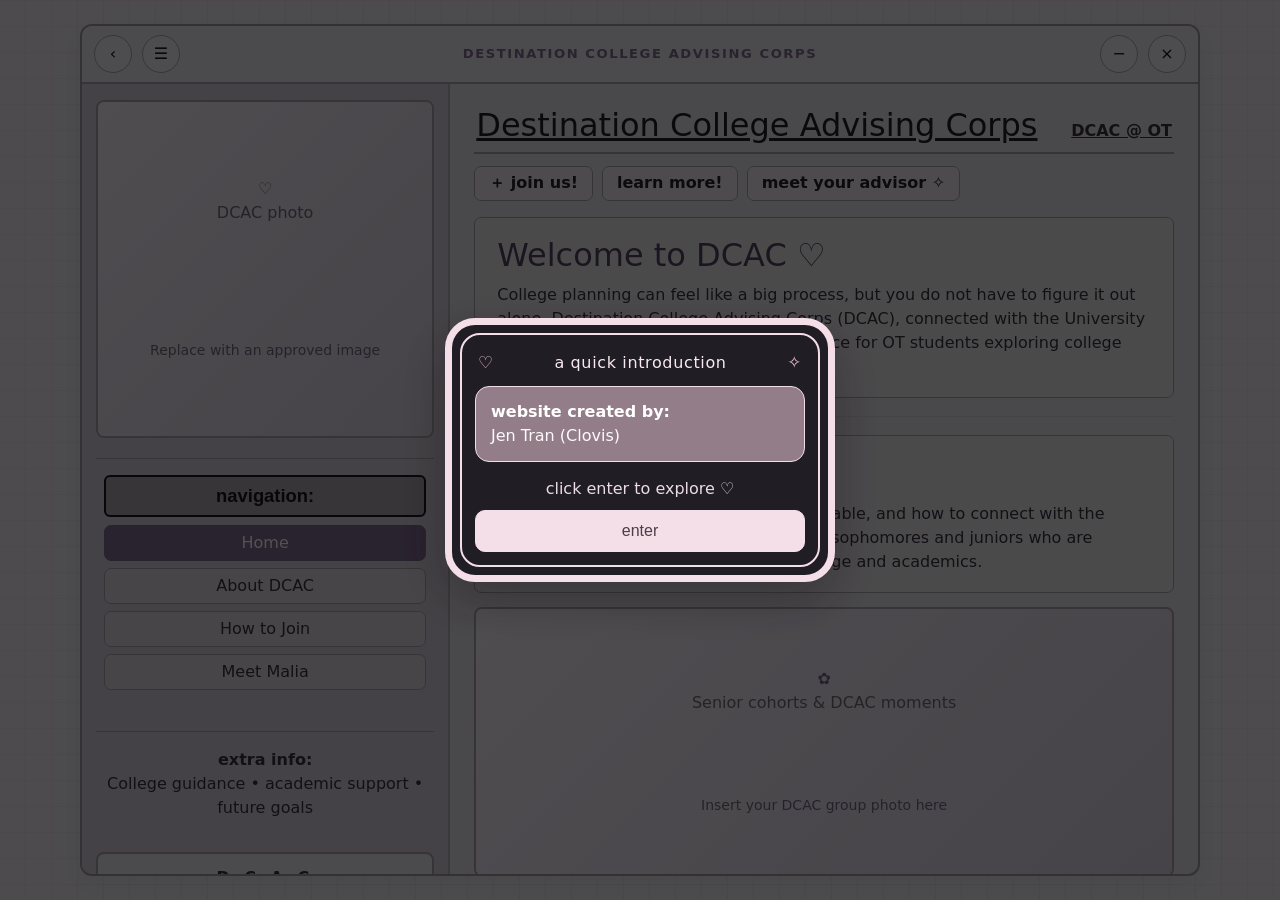
<file: index.html>
<!doctype html>
<html lang="en">
<head>
<meta charset="utf-8">
<meta name="viewport" content="width=device-width, initial-scale=1">
<title>Home | DCAC</title>
<link href="https://cdn.jsdelivr.net/npm/bootstrap@5.3.3/dist/css/bootstrap.min.css" rel="stylesheet">
<link rel="stylesheet" href="style.css">
</head>
<body>
<div class="site-window">
  <header class="window-bar">
    <div class="window-controls">
      <span class="window-circle" aria-hidden="true">‹</span>
      <span class="window-circle" aria-hidden="true">☰</span>
    </div>
    <div class="window-brand">Destination College Advising Corps</div>
    <div class="window-controls">
      <span class="window-circle" aria-hidden="true">−</span>
      <span class="window-circle" aria-hidden="true">×</span>
    </div>
  </header>
  <div class="window-body">
    
    <aside class="sidebar">
      <div class="sidebar-photo"><div class="photo-placeholder">♡<br>DCAC photo<br><small>Replace with an approved image</small></div></div>
      <div>
        <div class="side-block">
          <span class="side-heading">navigation:</span>
          <a class="side-link active" href="index.html">Home</a><a class="side-link " href="details.html">About DCAC</a><a class="side-link " href="join.html">How to Join</a><a class="side-link " href="advisor.html">Meet Malia</a>
        </div>
        <div class="side-block">
          <div class="side-note"><strong>extra info:</strong><br>College guidance • academic support • future goals</div>
        </div>
        <div class="side-stamp">D C A C</div>
      </div>
    </aside>
    <main class="main-content">
      
<div class="profile-line"><h1>Destination College Advising Corps</h1><span class="profile-tag">DCAC @ OT</span></div>
<div class="action-row">
  <a class="action-btn" href="join.html">＋ join us!</a>
  <a class="action-btn" href="details.html">learn more!</a>
  <a class="action-btn" href="advisor.html">meet your advisor ✧</a>
</div>
<section class="content-box">
  <h2>Welcome to DCAC ♡</h2>
  <p>College planning can feel like a big process, but you do not have to figure it out alone. Destination College Advising Corps (DCAC), connected with the University of California, Berkeley, is here as a resource for OT students exploring college and academic opportunities.</p>
</section>
<hr class="content-divider">
<section class="content-box">
  <h2>about the program</h2>
  <p>Learn what DCAC is, what support is available, and how to connect with the program. This website is designed for OT sophomores and juniors who are interested in getting assistance with college and academics.</p>
</section>
<div class="feature-photo"><div class="photo-placeholder">✿<br>Senior cohorts &amp; DCAC moments<br><small>Insert your DCAC group photo here</small></div></div>

      <div class="site-footer">♡ Destination College Advising Corps · University of California, Berkeley ♡</div>
    </main>
  </div>
</div>

<!-- pop up codes -->
<div class="modal fade" id="creditsModal" tabindex="-1" aria-labelledby="creditsModalLabel" aria-hidden="true">
  <div class="modal-dialog modal-dialog-centered credits-dialog">
    <div class="modal-content credits-modal">
      <div class="credits-screen">
        <div class="credits-topline">
          <span class="credits-dot">♡</span>
          <span id="creditsModalLabel">a quick introduction</span>
          <span class="credits-dot">✧</span>
        </div>
        <div class="credits-message">
          <strong>website created by:</strong><br>
          Jen Tran (Clovis)
        </div>
        <div class="credits-prompt">click enter to explore ♡</div>
        <button type="button" class="credits-enter" data-bs-dismiss="modal">enter</button>
      </div>
    </div>
  </div>
</div>
<script src="https://cdn.jsdelivr.net/npm/bootstrap@5.3.3/dist/js/bootstrap.bundle.min.js"></script>
<script>

  // pop-up whenever a visitor opens the homepage
  document.addEventListener("DOMContentLoaded", function () {
    const creditsElement = document.getElementById("creditsModal");
    if (creditsElement && window.bootstrap) {
      const creditsPopup = new bootstrap.Modal(creditsElement, {
        backdrop: true,   // clicking outside the box closes it
        keyboard: true    // or escape key can close
      });
      creditsPopup.show();
    }
  });
</script>
</body>
</html>
</file>
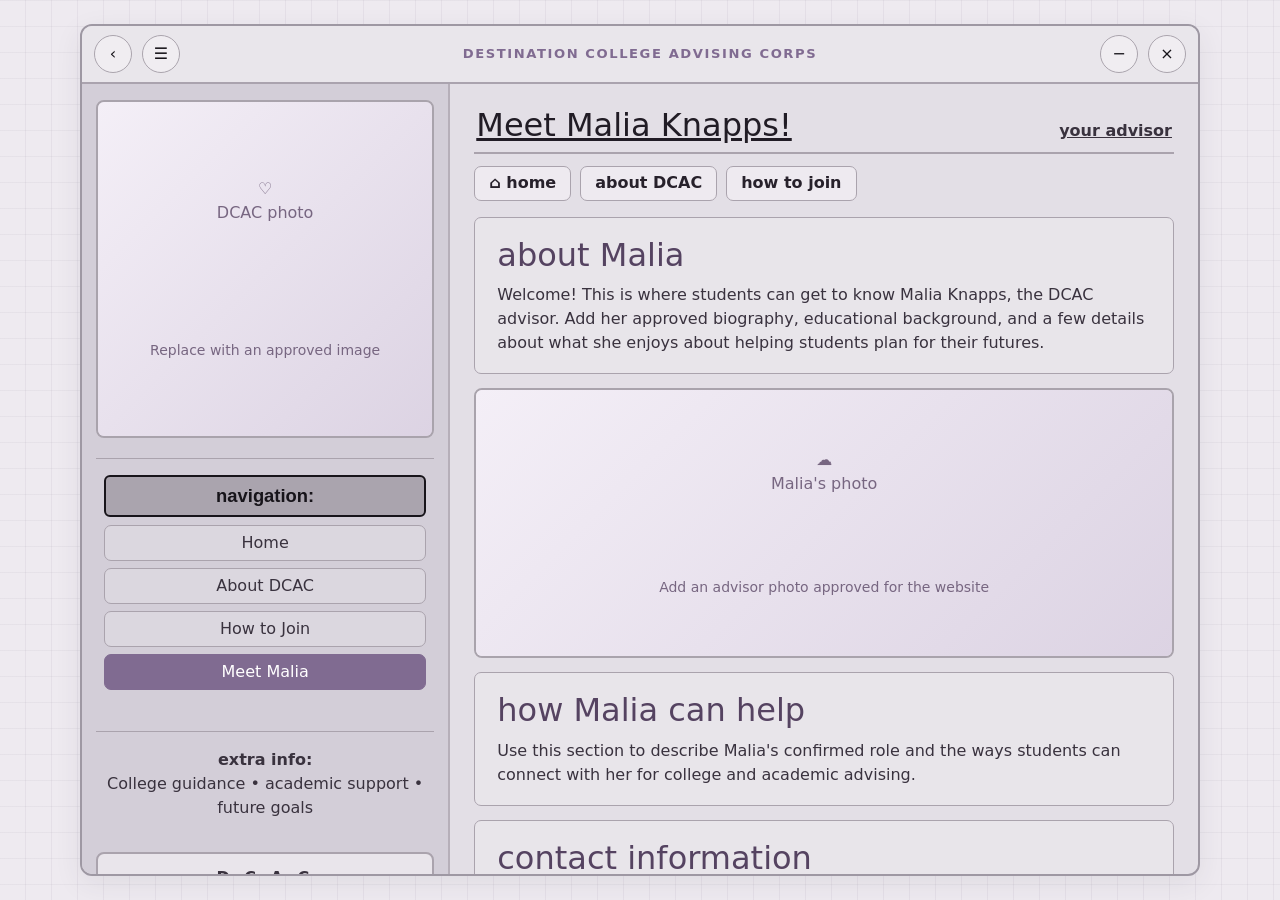
<file: advisor.html>
<!doctype html>
<html lang="en">
<head>
<meta charset="utf-8">
<meta name="viewport" content="width=device-width, initial-scale=1">
<title>Meet Malia | DCAC</title>
<link href="https://cdn.jsdelivr.net/npm/bootstrap@5.3.3/dist/css/bootstrap.min.css" rel="stylesheet">
<link rel="stylesheet" href="style.css">
</head>
<body>
<div class="site-window">
  <header class="window-bar">
    <div class="window-controls">
      <span class="window-circle" aria-hidden="true">‹</span>
      <span class="window-circle" aria-hidden="true">☰</span>
    </div>
    <div class="window-brand">Destination College Advising Corps</div>
    <div class="window-controls">
      <span class="window-circle" aria-hidden="true">−</span>
      <span class="window-circle" aria-hidden="true">×</span>
    </div>
  </header>
  <div class="window-body">
    
    <aside class="sidebar">
      <div class="sidebar-photo"><div class="photo-placeholder">♡<br>DCAC photo<br><small>Replace with an approved image</small></div></div>
      <div>
        <div class="side-block">
          <span class="side-heading">navigation:</span>
          <a class="side-link " href="index.html">Home</a><a class="side-link " href="details.html">About DCAC</a><a class="side-link " href="join.html">How to Join</a><a class="side-link active" href="advisor.html">Meet Malia</a>
        </div>
        <div class="side-block">
          <div class="side-note"><strong>extra info:</strong><br>College guidance • academic support • future goals</div>
        </div>
        <div class="side-stamp">D C A C</div>
      </div>
    </aside>
    <main class="main-content">
      
<div class="profile-line"><h1>Meet Malia Knapps!</h1><span class="profile-tag">your advisor</span></div>
<div class="action-row">
  <a class="action-btn" href="index.html">⌂ home</a>
  <a class="action-btn" href="details.html">about DCAC</a>
  <a class="action-btn" href="join.html">how to join</a>
</div>
<section class="content-box">
  <h2>about Malia</h2>
  <p>Welcome! This is where students can get to know Malia Knapps, the DCAC advisor. Add her approved biography, educational background, and a few details about what she enjoys about helping students plan for their futures.</p>
</section>
<div class="feature-photo"><div class="photo-placeholder">☁<br>Malia's photo<br><small>Add an advisor photo approved for the website</small></div></div>
<section class="content-box">
  <h2>how Malia can help</h2>
  <p>Use this section to describe Malia's confirmed role and the ways students can connect with her for college and academic advising.</p>
</section>
<section class="content-box">
  <h2>contact information</h2>
  <p><strong>Email:</strong> Add Malia's school-approved email address.</p>
  <p><strong>Where to find her:</strong> Add approved office hours, location, or contact instructions.</p>
</section>

      <div class="site-footer">♡ Destination College Advising Corps · University of California, Berkeley ♡</div>
    </main>
  </div>
</div>
<script src="https://cdn.jsdelivr.net/npm/bootstrap@5.3.3/dist/js/bootstrap.bundle.min.js"></script>
</body>
</html>
</file>
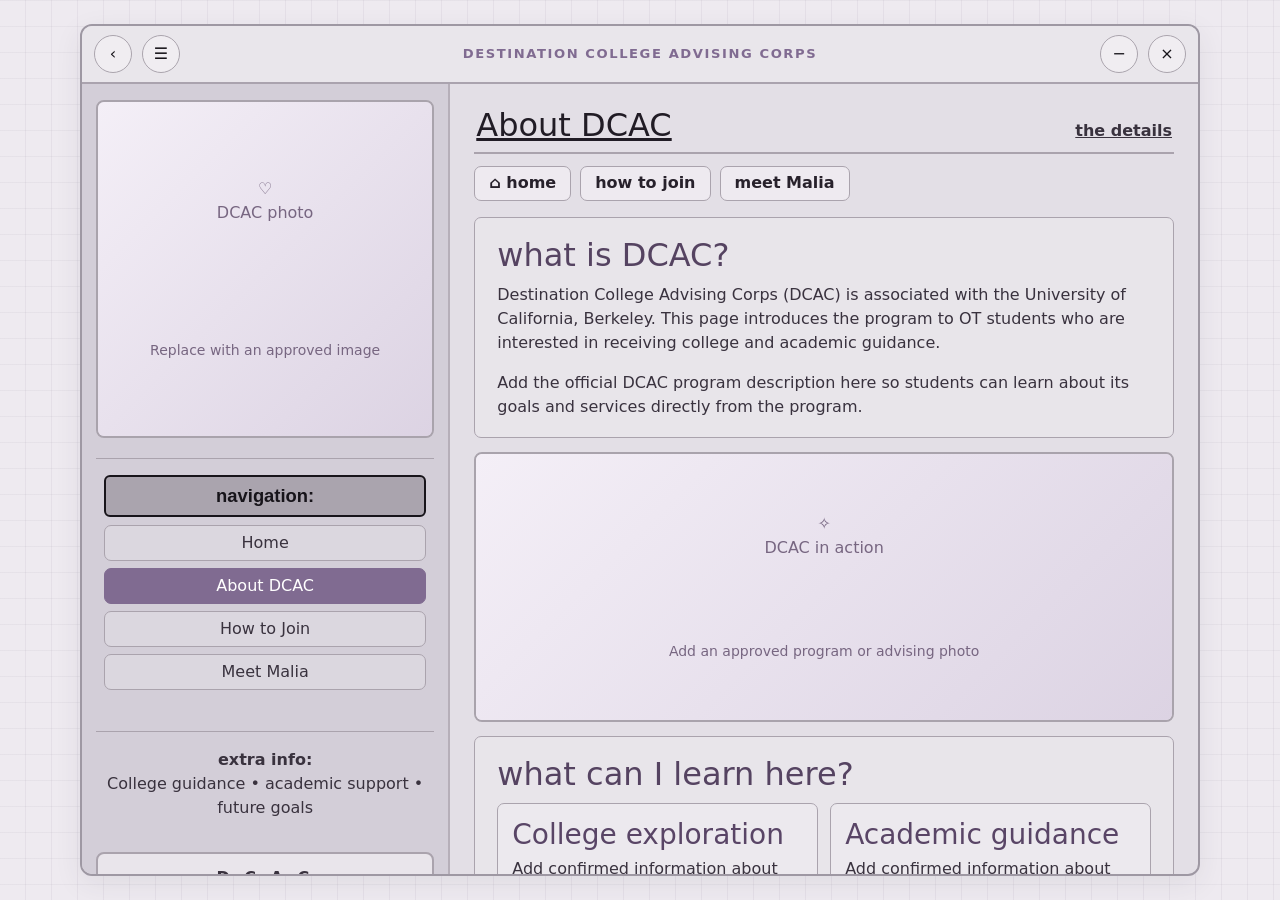
<file: details.html>
<!doctype html>
<html lang="en">
<head>
<meta charset="utf-8">
<meta name="viewport" content="width=device-width, initial-scale=1">
<title>About DCAC | DCAC</title>
<link href="https://cdn.jsdelivr.net/npm/bootstrap@5.3.3/dist/css/bootstrap.min.css" rel="stylesheet">
<link rel="stylesheet" href="style.css">
</head>
<body>
<div class="site-window">
  <header class="window-bar">
    <div class="window-controls">
      <span class="window-circle" aria-hidden="true">‹</span>
      <span class="window-circle" aria-hidden="true">☰</span>
    </div>
    <div class="window-brand">Destination College Advising Corps</div>
    <div class="window-controls">
      <span class="window-circle" aria-hidden="true">−</span>
      <span class="window-circle" aria-hidden="true">×</span>
    </div>
  </header>
  <div class="window-body">
    
    <aside class="sidebar">
      <div class="sidebar-photo"><div class="photo-placeholder">♡<br>DCAC photo<br><small>Replace with an approved image</small></div></div>
      <div>
        <div class="side-block">
          <span class="side-heading">navigation:</span>
          <a class="side-link " href="index.html">Home</a><a class="side-link active" href="details.html">About DCAC</a><a class="side-link " href="join.html">How to Join</a><a class="side-link " href="advisor.html">Meet Malia</a>
        </div>
        <div class="side-block">
          <div class="side-note"><strong>extra info:</strong><br>College guidance • academic support • future goals</div>
        </div>
        <div class="side-stamp">D C A C</div>
      </div>
    </aside>
    <main class="main-content">
      
<div class="profile-line"><h1>About DCAC</h1><span class="profile-tag">the details</span></div>
<div class="action-row">
  <a class="action-btn" href="index.html">⌂ home</a>
  <a class="action-btn" href="join.html">how to join</a>
  <a class="action-btn" href="advisor.html">meet Malia</a>
</div>
<section class="content-box">
  <h2>what is DCAC?</h2>
  <p>Destination College Advising Corps (DCAC) is associated with the University of California, Berkeley. This page introduces the program to OT students who are interested in receiving college and academic guidance.</p>
  <p>Add the official DCAC program description here so students can learn about its goals and services directly from the program.</p>
</section>
<div class="feature-photo"><div class="photo-placeholder">✧<br>DCAC in action<br><small>Add an approved program or advising photo</small></div></div>
<section class="content-box">
  <h2>what can I learn here?</h2>
  <div class="section-grid">
    <div class="mini-card"><h3>College exploration</h3><p>Add confirmed information about college research and exploration resources.</p></div>
    <div class="mini-card"><h3>Academic guidance</h3><p>Add confirmed information about academic support available through DCAC.</p></div>
    <div class="mini-card"><h3>Program information</h3><p>Explain who the program serves and how students can participate.</p></div>
    <div class="mini-card"><h3>Frequently asked questions</h3><p>Add answers to common student questions about DCAC.</p></div>
  </div>
</section>
<section class="content-box"><h2>who is this for?</h2><p>This website is intended for OT sophomores and juniors who are interested in getting assistance with college and academics.</p></section>

      <div class="site-footer">♡ Destination College Advising Corps · University of California, Berkeley ♡</div>
    </main>
  </div>
</div>
<script src="https://cdn.jsdelivr.net/npm/bootstrap@5.3.3/dist/js/bootstrap.bundle.min.js"></script>
</body>
</html>
</file>
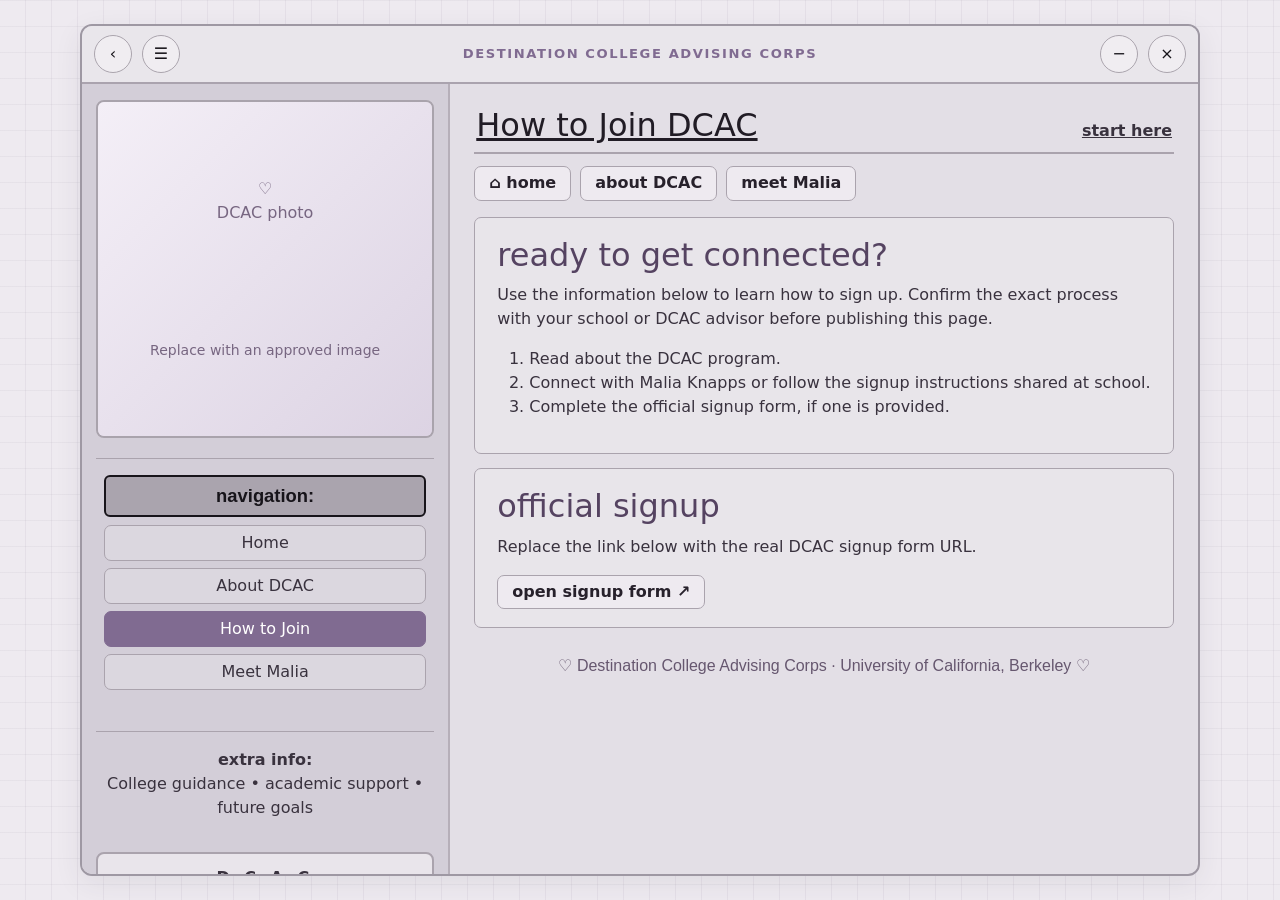
<file: join.html>
<!doctype html>
<html lang="en">
<head>
<meta charset="utf-8">
<meta name="viewport" content="width=device-width, initial-scale=1">
<title>How to Join | DCAC</title>
<link href="https://cdn.jsdelivr.net/npm/bootstrap@5.3.3/dist/css/bootstrap.min.css" rel="stylesheet">
<link rel="stylesheet" href="style.css">
</head>
<body>
<div class="site-window">
  <header class="window-bar">
    <div class="window-controls">
      <span class="window-circle" aria-hidden="true">‹</span>
      <span class="window-circle" aria-hidden="true">☰</span>
    </div>
    <div class="window-brand">Destination College Advising Corps</div>
    <div class="window-controls">
      <span class="window-circle" aria-hidden="true">−</span>
      <span class="window-circle" aria-hidden="true">×</span>
    </div>
  </header>
  <div class="window-body">
    
    <aside class="sidebar">
      <div class="sidebar-photo"><div class="photo-placeholder">♡<br>DCAC photo<br><small>Replace with an approved image</small></div></div>
      <div>
        <div class="side-block">
          <span class="side-heading">navigation:</span>
          <a class="side-link " href="index.html">Home</a><a class="side-link " href="details.html">About DCAC</a><a class="side-link active" href="join.html">How to Join</a><a class="side-link " href="advisor.html">Meet Malia</a>
        </div>
        <div class="side-block">
          <div class="side-note"><strong>extra info:</strong><br>College guidance • academic support • future goals</div>
        </div>
        <div class="side-stamp">D C A C</div>
      </div>
    </aside>
    <main class="main-content">
      
<div class="profile-line"><h1>How to Join DCAC</h1><span class="profile-tag">start here</span></div>
<div class="action-row">
  <a class="action-btn" href="index.html">⌂ home</a>
  <a class="action-btn" href="details.html">about DCAC</a>
  <a class="action-btn" href="advisor.html">meet Malia</a>
</div>
<section class="content-box">
  <h2>ready to get connected?</h2>
  <p>Use the information below to learn how to sign up. Confirm the exact process with your school or DCAC advisor before publishing this page.</p>
  <ol>
    <li>Read about the DCAC program.</li>
    <li>Connect with Malia Knapps or follow the signup instructions shared at school.</li>
    <li>Complete the official signup form, if one is provided.</li>
  </ol>
</section>

<section class="content-box"><h2>official signup</h2><p>Replace the link below with the real DCAC signup form URL.</p><a class="action-btn" href="#" target="_blank" rel="noopener">open signup form ↗</a></section>

      <div class="site-footer">♡ Destination College Advising Corps · University of California, Berkeley ♡</div>
    </main>
  </div>
</div>
<script src="https://cdn.jsdelivr.net/npm/bootstrap@5.3.3/dist/js/bootstrap.bundle.min.js"></script>
</body>
</html>
</file>
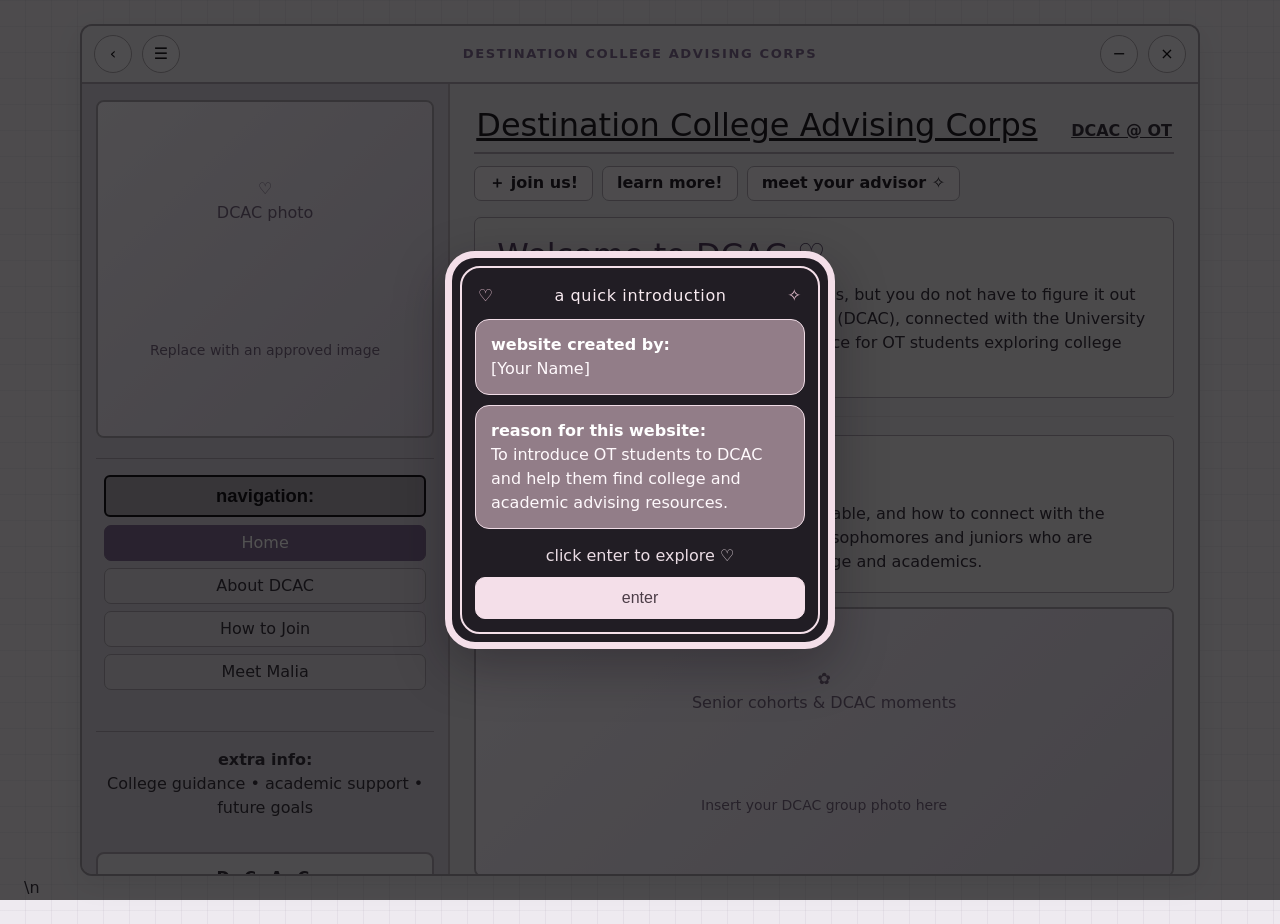
<file: UC-Berkeley-DCAC.html>
<!doctype html>
<html lang="en">
<head>
<meta charset="utf-8">
<meta name="viewport" content="width=device-width, initial-scale=1">
<title>Home | DCAC</title>
<link href="https://cdn.jsdelivr.net/npm/bootstrap@5.3.3/dist/css/bootstrap.min.css" rel="stylesheet">
<link rel="stylesheet" href="style.css">
</head>
<body>
<div class="site-window">
  <header class="window-bar">
    <div class="window-controls">
      <span class="window-circle" aria-hidden="true">‹</span>
      <span class="window-circle" aria-hidden="true">☰</span>
    </div>
    <div class="window-brand">Destination College Advising Corps</div>
    <div class="window-controls">
      <span class="window-circle" aria-hidden="true">−</span>
      <span class="window-circle" aria-hidden="true">×</span>
    </div>
  </header>
  <div class="window-body">
    
    <aside class="sidebar">
      <div class="sidebar-photo"><div class="photo-placeholder">♡<br>DCAC photo<br><small>Replace with an approved image</small></div></div>
      <div>
        <div class="side-block">
          <span class="side-heading">navigation:</span>
          <a class="side-link active" href="index.html">Home</a><a class="side-link " href="details.html">About DCAC</a><a class="side-link " href="join.html">How to Join</a><a class="side-link " href="advisor.html">Meet Malia</a>
        </div>
        <div class="side-block">
          <div class="side-note"><strong>extra info:</strong><br>College guidance • academic support • future goals</div>
        </div>
        <div class="side-stamp">D C A C</div>
      </div>
    </aside>
    <main class="main-content">
      
<div class="profile-line"><h1>Destination College Advising Corps</h1><span class="profile-tag">DCAC @ OT</span></div>
<div class="action-row">
  <a class="action-btn" href="join.html">＋ join us!</a>
  <a class="action-btn" href="details.html">learn more!</a>
  <a class="action-btn" href="advisor.html">meet your advisor ✧</a>
</div>
<section class="content-box">
  <h2>Welcome to DCAC ♡</h2>
  <p>College planning can feel like a big process, but you do not have to figure it out alone. Destination College Advising Corps (DCAC), connected with the University of California, Berkeley, is here as a resource for OT students exploring college and academic opportunities.</p>
</section>
<hr class="content-divider">
<section class="content-box">
  <h2>about the program</h2>
  <p>Learn what DCAC is, what support is available, and how to connect with the program. This website is designed for OT sophomores and juniors who are interested in getting assistance with college and academics.</p>
</section>
<div class="feature-photo"><div class="photo-placeholder">✿<br>Senior cohorts &amp; DCAC moments<br><small>Insert your DCAC group photo here</small></div></div>
<section class="content-box">
  <h2>where would you like to go next?</h2>
  <div class="section-grid">
    <div class="mini-card"><h3>01 · About DCAC</h3><p>Find out what the program is about.</p><a href="details.html">explore →</a></div>
    <div class="mini-card"><h3>02 · How to Join</h3><p>See how to get connected.</p><a href="join.html">get started →</a></div>
    <div class="mini-card"><h3>03 · Meet Malia</h3><p>Meet your college advisor.</p><a href="advisor.html">say hello →</a></div>
    <div class="mini-card"><h3>04 · Your next step</h3><p>Start exploring your college journey.</p><a href="join.html">join us →</a></div>
  </div>
</section>
<section class="content-box"><h2>one step at a time ♡</h2><p>Explore the pages using the navigation links. Scroll within the page panel to see all the information.</p></section>

      <div class="site-footer">♡ Destination College Advising Corps · University of California, Berkeley ♡</div>
    </main>
  </div>
</div>

<!-- pop up codes -->
<div class="modal fade" id="creditsModal" tabindex="-1" aria-labelledby="creditsModalLabel" aria-hidden="true">
  <div class="modal-dialog modal-dialog-centered credits-dialog">
    <div class="modal-content credits-modal">
      <div class="credits-screen">
        <div class="credits-topline">
          <span class="credits-dot">♡</span>
          <span id="creditsModalLabel">a quick introduction</span>
          <span class="credits-dot">✧</span>
        </div>
        <div class="credits-message">
          <strong>website created by:</strong><br>
          [Your Name]
        </div>
        <div class="credits-message">
          <strong>reason for this website:</strong><br>
          To introduce OT students to DCAC and help them find college and academic advising resources.
        </div>
        <div class="credits-prompt">click enter to explore ♡</div>
        <button type="button" class="credits-enter" data-bs-dismiss="modal">enter</button>
      </div>
    </div>
  </div>
</div>
\n<script src="https://cdn.jsdelivr.net/npm/bootstrap@5.3.3/dist/js/bootstrap.bundle.min.js"></script>
<script>

  // pop-up whenever a visitor opens the homepage
  document.addEventListener("DOMContentLoaded", function () {
    const creditsElement = document.getElementById("creditsModal");
    if (creditsElement && window.bootstrap) {
      const creditsPopup = new bootstrap.Modal(creditsElement, {
        backdrop: true,   // clicking outside the box closes it
        keyboard: true    // or escape key can close
      });
      creditsPopup.show();
    }
  });
</script>
</body>
</html>
</file>
<file: style.css>
:root {
  --page: #eeeaf0;
  --panel: #e3dfe6;
  --panel-dark: #d3ced8;
  --purple: #806b91;
  --purple-light: #eee5f4;
  --ink: #39323e;
  --line: #aaa3ae;
  --white: #f8f6f9;
}

.font-matcha {
  font-family: 'matcha', sans-serif;
}

.font-atwriter {
  font-family: 'atwriter', sans-serif;
}

* { box-sizing: border-box; }
html { min-height: 100%; }
body {
  margin: 0;
  padding: 24px;
  min-height: 100vh;
  color: var(--ink);
  background-color: var(--page);
  background-image:
    linear-gradient(90deg, transparent 96%, rgba(139,125,149,.10) 96%),
    linear-gradient(rgba(139,125,149,.08) 1px, transparent 1px);
  background-size: 26px 26px;
}
.site-window {
  width: min(1120px, 100%);
  height: min(900px, calc(100vh - 48px));
  min-height: 680px;
  margin: 0 auto;
  border: 2px solid #9e98a3;
  border-radius: 12px;
  background: var(--panel);
  display: flex;
  flex-direction: column;
  overflow: hidden;
  box-shadow: 0 8px 28px rgba(55,45,65,.08);
}
.window-bar {
  min-height: 58px;
  display: flex;
  align-items: center;
  justify-content: space-between;
  padding: 7px 12px;
  background: #e9e6eb;
  border-bottom: 2px solid var(--line);
}
.window-controls { display: flex; align-items: center; gap: 10px; }
.window-circle {
  width: 38px; height: 38px;
  display: inline-grid; place-items: center;
  border: 1.5px solid #aaa4ad;
  border-radius: 50%;
  color: #17141a;
  background: #f0edf1;
  line-height: 1;
}
.window-brand {
  color: var(--purple);
  font-size: .82rem;
  font-weight: bold;
  letter-spacing: .12em;
  text-transform: uppercase;
}
.window-body {
  display: grid;
  grid-template-columns: 33% 67%;
  flex: 1;
  min-height: 0;
}
.sidebar {
  background: var(--panel-dark);
  border-right: 2px solid #b6afb9;
  padding: 16px 14px;
  overflow-y: auto;
  scrollbar-width: thin;
  scrollbar-color: #9b8da5 #ded9e2;
}
.main-content {
  padding: 22px 24px 30px;
  overflow-y: auto;
  scrollbar-width: thin;
  scrollbar-color: #9b8da5 #e9e5eb;
}
.sidebar-photo, .feature-photo {
  border: 2px solid #a9a3ac;
  border-radius: 8px;
  overflow: hidden;
  background: #eee9f1;
}
.sidebar-photo { aspect-ratio: 1 / 1; margin-bottom: 20px; }
.sidebar-photo img, .feature-photo img {
  display: block; width: 100%; height: 100%; object-fit: cover;
}
.photo-placeholder {
  width: 100%; height: 100%; min-height: 170px;
  display: grid; place-items: center; text-align: center;
  padding: 18px;
  color: #776681;
  background: linear-gradient(135deg, #f4eff7, #dcd3e3);
  font: 600 .9rem;
}
.side-block {
  border-top: 1px solid #aaa3ad;
  padding: 16px 8px;
  margin-top: 18px;
}
.side-heading {
  display: block;
  text-align: center;
  background: #aaa4ae;
  border: 2px solid #17141a;
  border-radius: 6px;
  padding: 5px;
  margin-bottom: 8px;
  color: #17141a;
  font-size: 1.15rem;
  font-weight: bold;
  font-family: 'matcha', sans-serif;
}
.side-link {
  display: block;
  text-align: center;
  text-decoration: none;
  color: var(--ink);
  border: 1px solid #aaa3ad;
  border-radius: 7px;
  padding: 5px 8px;
  margin: 7px 0;
  background: rgba(255,255,255,.18);
  font: 1rem;
}
.side-link:hover, .side-link.active {
  color: #fff;
  background: var(--purple);
  border-color: var(--purple);
}
.side-note {
  font: .88rem/1.5;
  text-align: center;
  overflow-wrap: anywhere;
}
.side-stamp {
  margin-top: 16px;
  padding: 12px 4px;
  border: 2px solid #aaa3ad;
  border-radius: 8px;
  background: #e9e5eb;
  text-align: center;
  font-weight: bold;
  letter-spacing: .28em;
}
.profile-line {
  display: flex;
  align-items: baseline;
  justify-content: space-between;
  gap: 12px;
  border-bottom: 2px solid #aaa3ad;
  padding: 0 2px 8px;
  margin-bottom: 12px;
}
.profile-line h1 {
  margin: 0;
  font-size: clamp(1.35rem, 3vw, 2rem);
  color: #211c25;
  text-decoration: underline;
  overflow-wrap: anywhere;
}
.profile-tag {
  font-weight: bold;
  text-decoration: underline;
  white-space: nowrap;
}
.action-row { display: flex; flex-wrap: wrap; gap: 9px; margin: 12px 0 16px; }
.action-btn {
  display: inline-block;
  text-decoration: none;
  color: #27212b;
  background: #eeeaf0;
  border: 1px solid #aaa3ad;
  border-radius: 7px;
  padding: 5px 14px;
  font-weight: bold;
  line-height: 1.4;
}
.action-btn:hover { background: var(--purple-light); color: var(--purple); }
.content-box {
  background: rgba(255,255,255,.19);
  border: 1.5px solid #aaa3ad;
  border-radius: 7px;
  padding: 18px 22px;
  margin: 14px 0;
  font: .94rem/1.55;
}
.content-box p:last-child { margin-bottom: 0; }
.content-box h2, .content-box h3 {
  color: #554361;
  font: bold 1.15rem;
  margin: 0 0 9px;
}
.feature-photo {
  height: 270px;
  margin: 6px 0;
}
.feature-photo .photo-placeholder { min-height: 100%; }
.content-divider { border: 0; border-top: 1px solid #aaa3ad; margin: 18px 0; }
.section-grid { display: grid; grid-template-columns: repeat(2, minmax(0,1fr)); gap: 12px; }
.mini-card {
  border: 1px solid #aaa3ad;
  border-radius: 7px;
  padding: 14px;
  background: rgba(255,255,255,.16);
}
.mini-card h3 { font: bold 1rem; margin: 0 0 6px; color: #594566; }

.mini-card p { font: .88rem/1.5; margin: 0; }

.form-control, .form-select {
  border-color: #aaa3ad !important;
  border-radius: 6px !important;
  background-color: #f5f2f6 !important;
}
.form-label { font-weight: bold; color: #51445c; }
.form-control:focus, .form-select:focus {
  box-shadow: 0 0 0 .2rem rgba(128,107,145,.18) !important;
  border-color: var(--purple) !important;
}
.site-footer {
  text-align: center;
  color: #66576f;
  font: .78rem;
  padding: 12px 0 2px;
  font-family: 'matcha', sans-serif;}
@media (max-width: 760px) {
  body { padding: 10px; }
  .site-window { height: calc(100vh - 20px); min-height: 600px; }
  .window-body { grid-template-columns: 1fr; grid-template-rows: auto 1fr; }
  .sidebar {
    display: grid;
    grid-template-columns: 92px 1fr;
    gap: 10px;
    max-height: 190px;
    border-right: 0;
    border-bottom: 2px solid #b6afb9;
    padding: 10px;
  }
  .sidebar-photo { margin: 0; height: 92px; }
  .sidebar .side-block { margin: 0; padding: 4px; border-top: 0; }
  .sidebar .side-block:first-of-type { grid-column: 2; }
  .sidebar .side-note, .sidebar .side-stamp { display: none; }
  .side-link { display: inline-block; margin: 3px 2px; padding: 4px 7px; font-size: .8rem; }
  .side-heading { display: none; }
  .main-content { padding: 16px 14px 24px; }
  .feature-photo { height: 210px; }
}
@media (max-width: 420px) {
  .section-grid { grid-template-columns: 1fr; }
  .profile-line { align-items: flex-start; }
  .profile-tag { font-size: .8rem; }
}

.credits-dialog {
  max-width: 390px;
  margin-left: auto;
  margin-right: auto;
}
.credits-modal {
  padding: 8px;
  color: #fff8fb;
  background: #211d24;
  border: 7px solid #f4dfe9;
  border-radius: 30px;
  box-shadow: 0 18px 50px rgba(20,14,24,.35);
}
.credits-screen {
  padding: 13px;
  border: 2px solid #f4dfe9;
  border-radius: 20px;
  background: #211d24;
}
.credits-topline {
  display: flex;
  justify-content: space-between;
  align-items: center;
  gap: 8px;
  padding: 2px 3px 11px;
  color: #f8eaf0;
  font: 600 .78rem;
  letter-spacing: .04em;
  text-align: center;
}
.credits-dot { color: #e6bfd0; font-size: 1.05rem; }
.credits-message {
  margin: 0 0 10px;
  padding: 13px 15px;
  border: 1.5px solid #f0dce6;
  border-radius: 14px;
  background: #927d88;
  color: #fff9fc;
  font: .88rem/1.5;
}
.credits-message strong {
  color: #fff;
  font-weight: 700;
}
.credits-prompt {
  padding: 5px 2px 9px;
  color: #eadce4;
  font: .76rem;
  text-align: center;
}
.credits-enter {
  display: block;
  width: 100%;
  padding: 8px 18px;
  border: 1px solid #f4dfe9;
  border-radius: 10px;
  background: #f4dfe9;
  color: #4c3d47;
  font: bold .9rem;
  cursor: pointer;
  font-family: 'matcha', sans-serif;
}
.credits-enter:hover {
  background: #e8cbd9;
  border-color: #e8cbd9;
}
.modal-backdrop.show { opacity: .68; }
@media (max-width: 420px) {
  .credits-dialog { max-width: calc(100% - 24px); }
  .credits-modal { border-width: 6px; border-radius: 25px; }
  .credits-screen { padding: 10px; }
}
</file>
